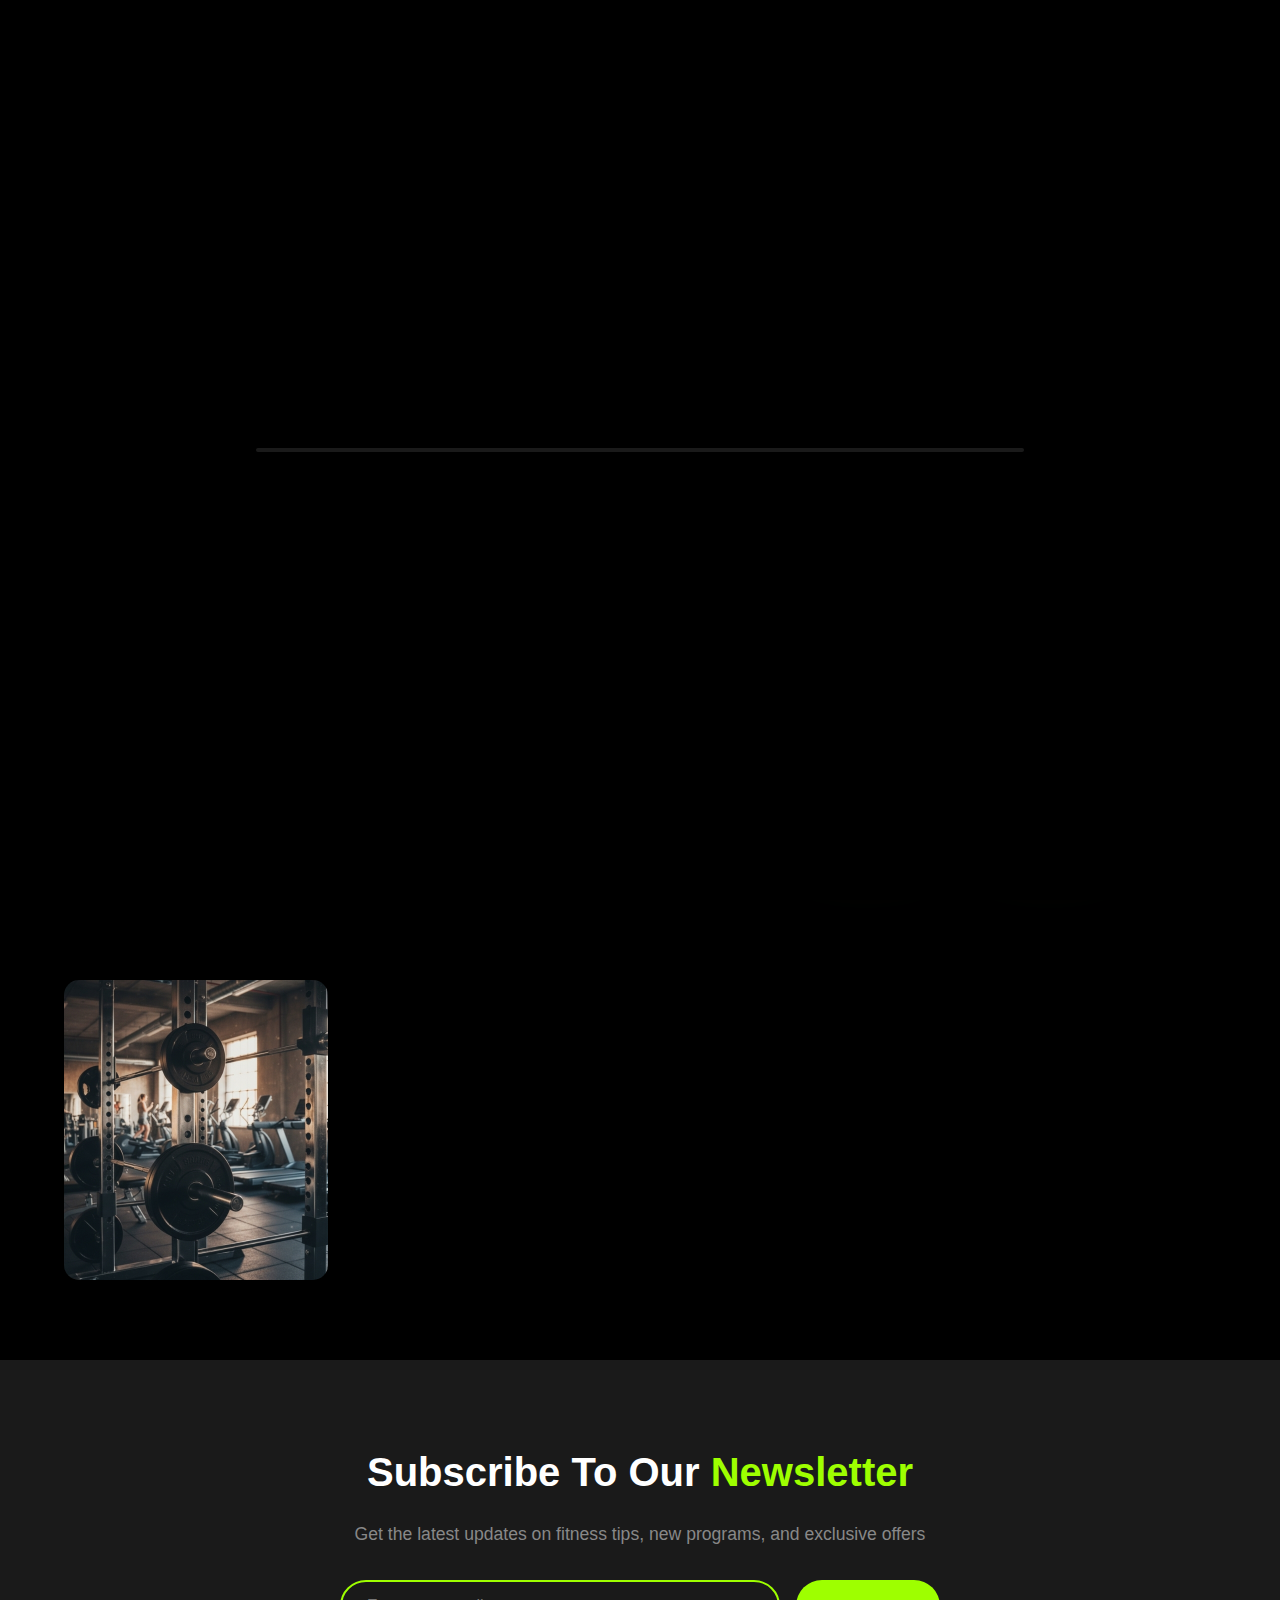
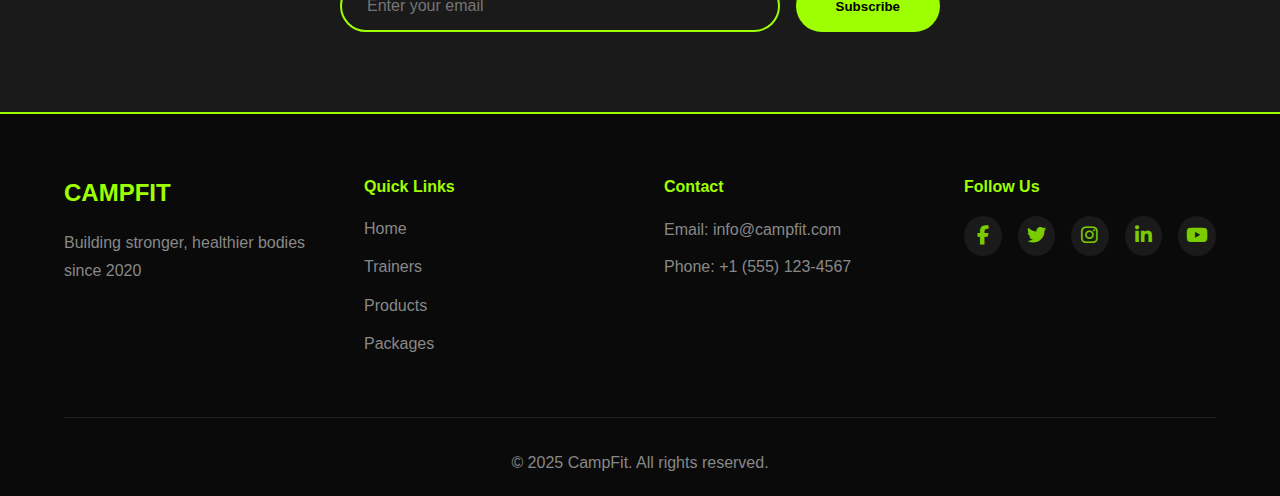
<file: index.html>
<!DOCTYPE html>
<html lang="en">
<head>
    <meta charset="UTF-8">
    <meta name="viewport" content="width=device-width, initial-scale=1.0">
    <title>CampFit - Build Your Body</title>
    <link rel="stylesheet" href="https://cdnjs.cloudflare.com/ajax/libs/font-awesome/6.4.0/css/all.min.css">
    <link rel="stylesheet" href="style.css">
</head>
<body>
    <!-- Loader -->
    <div id="loader">
        <div class="loader-bar"></div>
    </div>

    <!-- Navigation -->
    <nav class="navbar">
        <div class="logo">CAMPFIT</div>
        <ul class="nav-links">
            <li><a href="index.html" class="active">Home</a></li>
            <li><a href="trainers.html">Trainers</a></li>
            <li><a href="products.html">Products</a></li>
            <li><a href="packages.html">Packages</a></li>
            <li><a href="contact.html">Contact</a></li>
        </ul>
        <div class="hamburger">
            <span></span>
            <span></span>
            <span></span>
        </div>
    </nav>

    <!-- Hero Section -->
    <section class="hero">
        <div class="hero-content">
            <h1 class="slide-in-left">BUILD YOUR BODY INTO A <span class="green">HEALTHY</span> AND <span class="green">STRONG BODY.</span></h1>
            <p class="slide-in-left delay-1">Sport is part of health, so be diligent in exercising so that the body becomes stronger and healthier to improve health and keep away from injury</p>
            <button class="cta-btn slide-in-left delay-2" id="registerBtn">Register Now</button>
        </div>
        <div class="hero-image slide-in-right">
            <img src="images/hero-image.png" alt="Fit Man">
        </div>
    </section>

    <!-- Features Section -->
    <section class="features">
        <div class="feature-card fade-in">
            <img src="images/equipment.webp" alt="Equipment">
            <div class="feature-overlay">
                <h3>Top Equipment</h3>
            </div>
        </div>
        <div class="feature-card fade-in delay-1">
            <img src="images/trainers-feature.webp" alt="Trainers">
            <div class="feature-overlay">
                <h3>Best Trainers</h3>
            </div>
        </div>
        <div class="feature-card fade-in delay-2">
            <img src="images/environment.webp" alt="Environment">
            <div class="feature-overlay">
                <h3>Premium Environment</h3>
            </div>
        </div>
        <div class="feature-card fade-in delay-3">
            <img src="images/programs.webp" alt="Programs">
            <div class="feature-overlay">
                <h3>Custom Programs</h3>
            </div>
        </div>
    </section>

    <!-- Newsletter Section -->
    <section class="newsletter">
        <h2>Subscribe To Our <span class="green">Newsletter</span></h2>
        <p>Get the latest updates on fitness tips, new programs, and exclusive offers</p>
        <form class="newsletter-form">
            <input type="email" placeholder="Enter your email" required>
            <button type="submit">Subscribe</button>
        </form>
    </section>

    <!-- Footer -->
    <footer>
        <div class="footer-content">
            <div class="footer-section">
                <h3>CAMPFIT</h3>
                <p>Building stronger, healthier bodies since 2020</p>
            </div>
            <div class="footer-section">
                <h4>Quick Links</h4>
                <ul>
                    <li><a href="index.html">Home</a></li>
                    <li><a href="trainers.html">Trainers</a></li>
                    <li><a href="products.html">Products</a></li>
                    <li><a href="packages.html">Packages</a></li>
                </ul>
            </div>
            <div class="footer-section">
                <h4>Contact</h4>
                <p>Email: info@campfit.com</p>
                <p>Phone: +1 (555) 123-4567</p>
            </div>
            <div class="footer-section">
                <h4>Follow Us</h4>
                <div class="social-links">
                        <a href="#"><i class="fab fa-facebook-f"></i></a>
                        <a href="#"><i class="fab fa-twitter"></i></a>
                        <a href="#"><i class="fab fa-instagram"></i></a>
                        <a href="#"><i class="fab fa-linkedin-in"></i></a>
                        <a href="#"><i class="fab fa-youtube"></i></a>
                </div>
            </div>
        </div>
        <div class="footer-bottom">
            <p>&copy; 2025 CampFit. All rights reserved.</p>
        </div>
    </footer>

    <!-- Registration Modal -->
    <div id="registrationModal" class="modal">
        <div class="modal-content">
            <span class="close">&times;</span>
            <h2>Register <span class="green">Now</span></h2>
            <form id="registrationForm">
                <input type="text" placeholder="Full Name" required>
                <input type="email" placeholder="Email" required>
                <input type="tel" placeholder="Phone Number" required>
                <select required>
                    <option value="">Select Program</option>
                    <option value="basic">Basic</option>
                    <option value="premium">Premium</option>
                    <option value="elite">Elite</option>
                </select>
                <button type="submit">Submit</button>
            </form>
        </div>
    </div>

    <script src="script.js"></script>
</body>
</html>
</file>
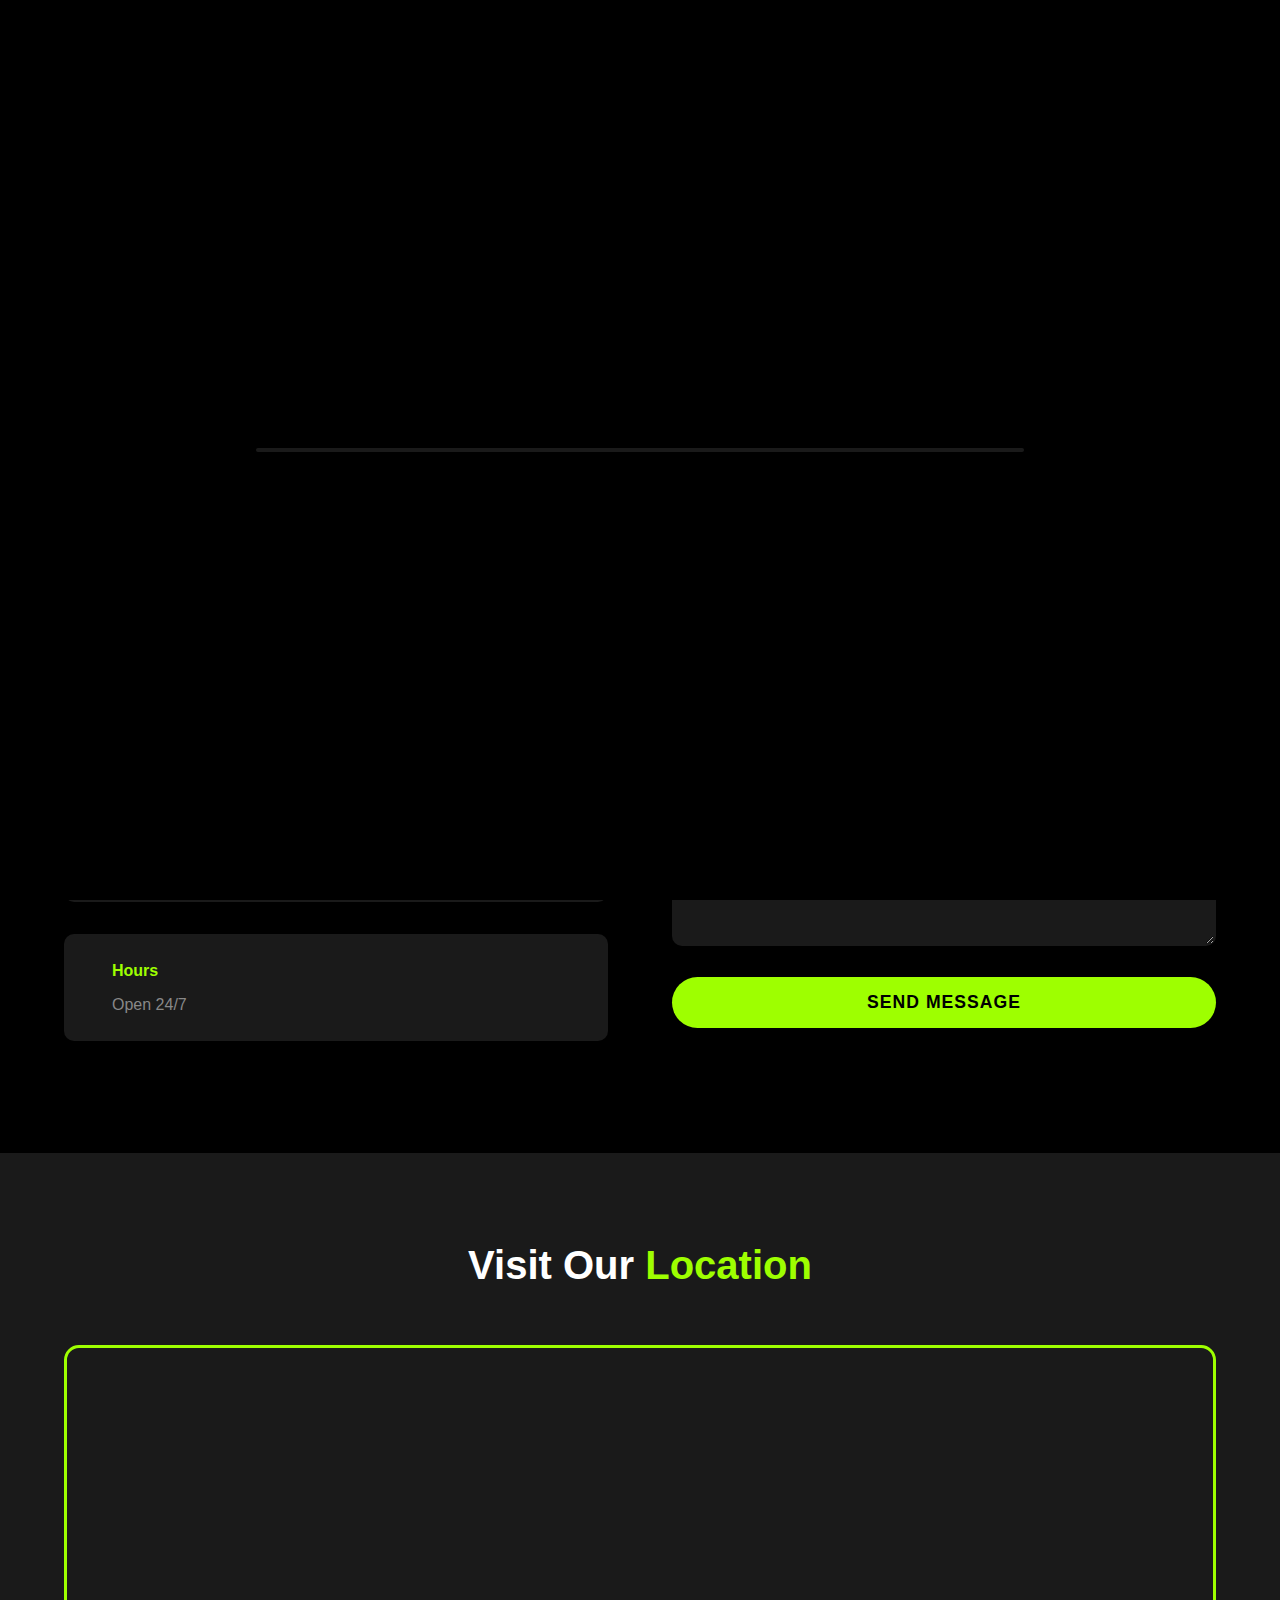
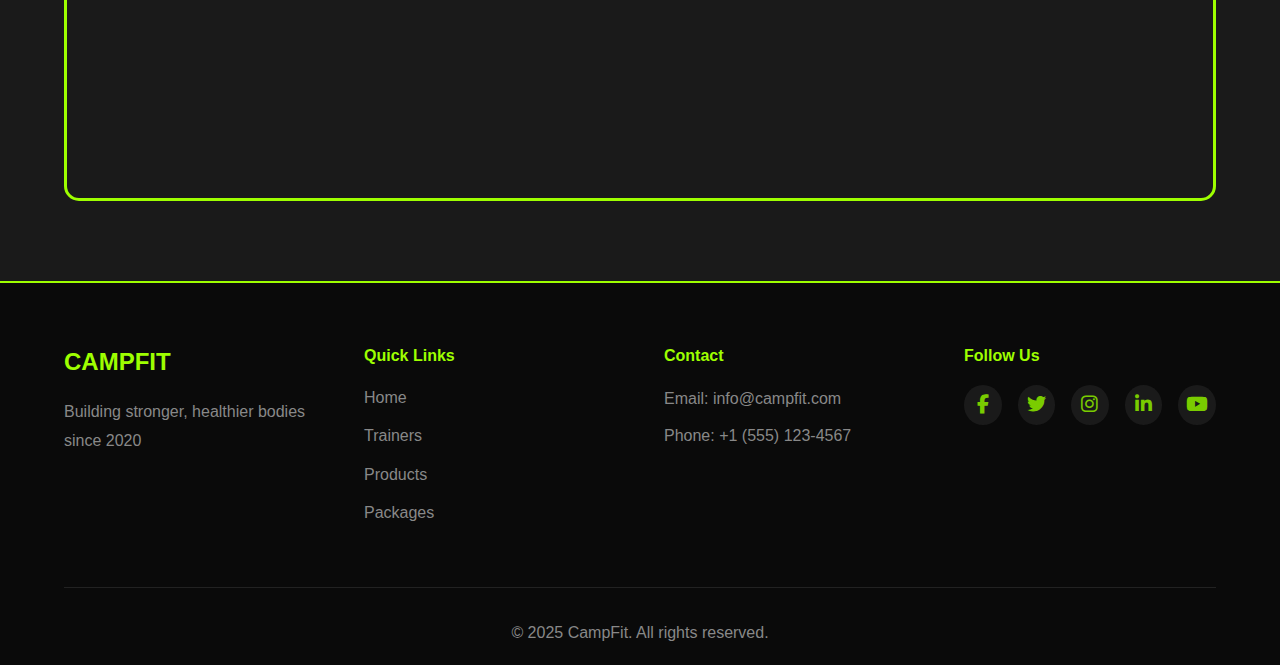
<file: contact.html>
<!DOCTYPE html>
<html lang="en">
<head>
    <meta charset="UTF-8">
    <meta name="viewport" content="width=device-width, initial-scale=1.0">
    <title>CampFit - Contact Us</title>
    <link rel="stylesheet" href="style.css">
    <link rel="stylesheet" href="https://cdnjs.cloudflare.com/ajax/libs/font-awesome/6.4.0/css/all.min.css">

</head>
<body>
    <!-- Loader -->
    <div id="loader">
        <div class="loader-bar"></div>
    </div>

    <!-- Navigation -->
    <nav class="navbar">
        <div class="logo">CAMPFIT</div>
        <ul class="nav-links">
            <li><a href="index.html">Home</a></li>
            <li><a href="trainers.html">Trainers</a></li>
            <li><a href="products.html">Products</a></li>
            <li><a href="packages.html">Packages</a></li>
            <li><a href="contact.html" class="active">Contact</a></li>
        </ul>
        <div class="hamburger">
            <span></span>
            <span></span>
            <span></span>
        </div>
    </nav>

    <!-- Contact Header -->
    <section class="page-header">
        <h1>Get In <span class="green">Touch</span></h1>
        <p>We're here to help you on your <span class="green">fitness journey</span></p>
    </section>

    <!-- Contact Section -->
    <section class="contact-section">
        <div class="contact-container">
            <div class="contact-info fade-in">
                <h2>Contact <span class="green">Information</span></h2>
                <div class="info-item">
                    <div class="info-icon"></div>
                    <div>
                        <h4>Location</h4>
                        <p>1234 Fitness Avenue, Los Angeles, CA 90001, USA</p>
                    </div>
                </div>
                <div class="info-item">
                    <div class="info-icon"></div>
                    <div>
                        <h4>Phone</h4>
                        <p>+1 (555) 123-4567</p>
                    </div>
                </div>
                <div class="info-item">
                    <div class="info-icon"></div>
                    <div>
                        <h4>Email</h4>
                        <p>info@campfit.com</p>
                    </div>
                </div>
                <div class="info-item">
                    <div class="info-icon"></div>
                    <div>
                        <h4>Hours</h4>
                        <p>Open 24/7</p>
                    </div>
                </div>
            </div>

            <div class="contact-form-container fade-in delay-1">
                <h2>Send Us A <span class="green">Message</span></h2>
                <form class="contact-form" id="contactForm">
                    <div class="form-group">
                        <input type="text" placeholder="Your Name" required>
                    </div>
                    <div class="form-group">
                        <input type="email" placeholder="Your Email" required>
                    </div>
                    <div class="form-group">
                        <input type="tel" placeholder="Phone Number" required>
                    </div>
                    <div class="form-group">
                        <select required>
                            <option value="">Select Subject</option>
                            <option value="membership">Membership Inquiry</option>
                            <option value="training">Personal Training</option>
                            <option value="products">Products</option>
                            <option value="other">Other</option>
                        </select>
                    </div>
                    <div class="form-group">
                        <textarea placeholder="Your Message" rows="5" required></textarea>
                    </div>
                    <button type="submit" class="submit-btn">Send Message</button>
                </form>
            </div>
        </div>
    </section>

    <!-- Map Section -->
    <section class="map-section">
        <h2>Visit Our <span class="green">Location</span></h2>
        <div class="map-container">
            <iframe 
                src="https://www.google.com/maps/embed?pb=!1m18!1m12!1m3!1d3305.4961427428727!2d-118.24368492346056!3d34.05223731827024!2m3!1f0!2f0!3f0!3m2!1i1024!2i768!4f13.1!3m3!1m2!1s0x80c2c75ddc27da13%3A0xe22fdf6f254608f4!2sLos%20Angeles%2C%20CA!5e0!3m2!1sen!2sus!4v1699999999999!5m2!1sen!2sus" 
                width="100%" 
                height="450" 
                style="border:0;" 
                allowfullscreen="" 
                loading="lazy" 
                referrerpolicy="no-referrer-when-downgrade">
            </iframe>
        </div>
    </section>

    <!-- Footer -->
    <footer>
        <div class="footer-content">
            <div class="footer-section">
                <h3>CAMPFIT</h3>
                <p>Building stronger, healthier bodies since 2020</p>
            </div>
            <div class="footer-section">
                <h4>Quick Links</h4>
                <ul>
                    <li><a href="index.html">Home</a></li>
                    <li><a href="trainers.html">Trainers</a></li>
                    <li><a href="products.html">Products</a></li>
                    <li><a href="packages.html">Packages</a></li>
                </ul>
            </div>
            <div class="footer-section">
                <h4>Contact</h4>
                <p>Email: info@campfit.com</p>
                <p>Phone: +1 (555) 123-4567</p>
            </div>
            <div class="footer-section">
                <h4>Follow Us</h4>
                <div class="social-links">
                        <a href="#"><i class="fab fa-facebook-f"></i></a>
                        <a href="#"><i class="fab fa-twitter"></i></a>
                        <a href="#"><i class="fab fa-instagram"></i></a>
                        <a href="#"><i class="fab fa-linkedin-in"></i></a>
                        <a href="#"><i class="fab fa-youtube"></i></a>
                </div>
            </div>
        </div>
        <div class="footer-bottom">
            <p>&copy; 2025 CampFit. All rights reserved.</p>
        </div>
    </footer>

    <script src="script.js"></script>
</body>
</html>
</file>
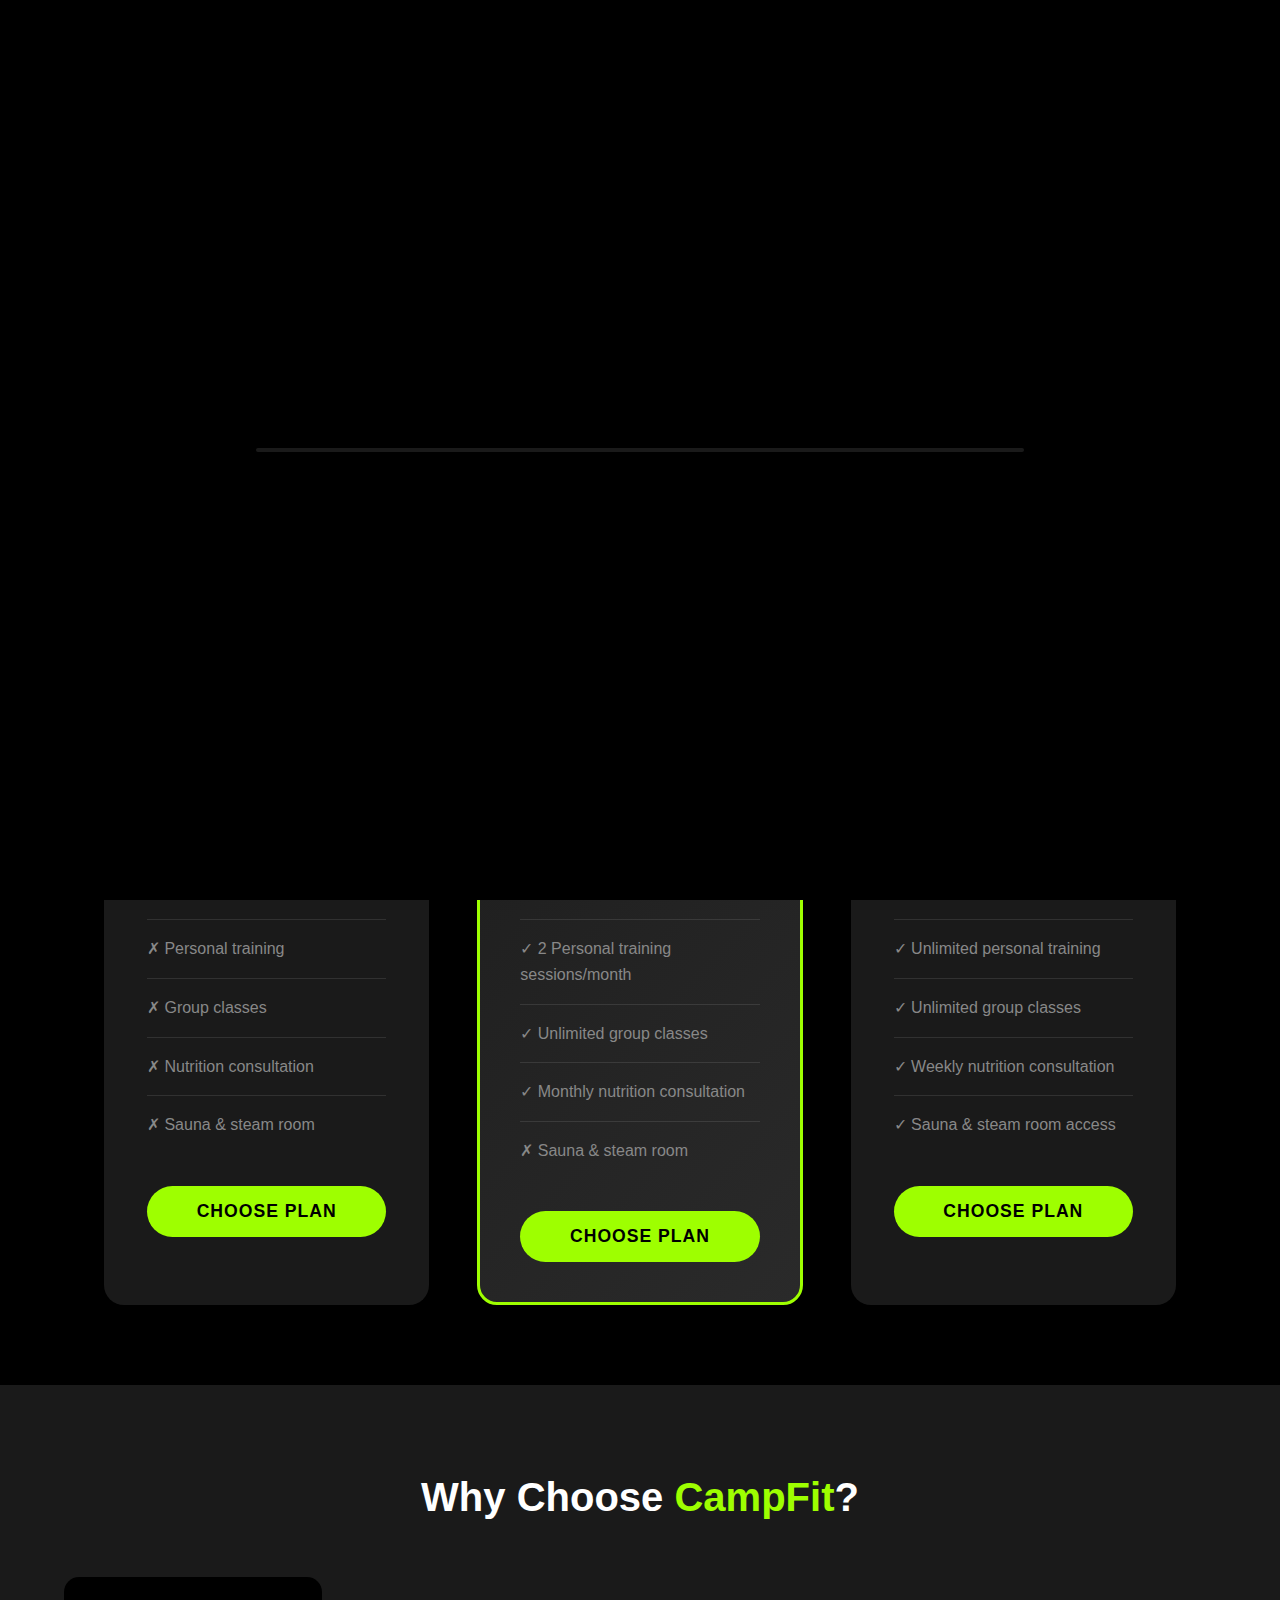
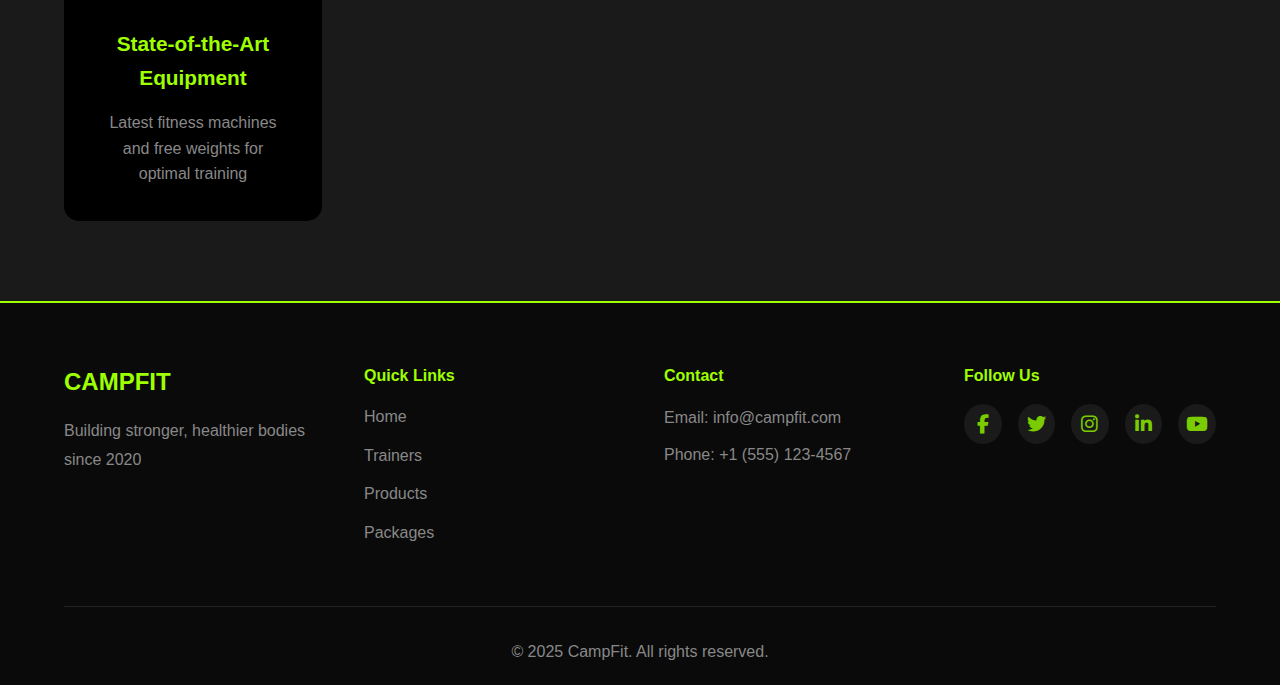
<file: packages.html>
<!DOCTYPE html>
<html lang="en">
<head>
    <meta charset="UTF-8">
    <meta name="viewport" content="width=device-width, initial-scale=1.0">
    <title>CampFit - Packages</title>
    <link rel="stylesheet" href="style.css">
    <link rel="stylesheet" href="https://cdnjs.cloudflare.com/ajax/libs/font-awesome/6.4.0/css/all.min.css">

</head>
<body>
    <!-- Loader -->
    <div id="loader">
        <div class="loader-bar"></div>
    </div>

    <!-- Navigation -->
    <nav class="navbar">
        <div class="logo">CAMPFIT</div>
        <ul class="nav-links">
            <li><a href="index.html">Home</a></li>
            <li><a href="trainers.html">Trainers</a></li>
            <li><a href="products.html">Products</a></li>
            <li><a href="packages.html" class="active">Packages</a></li>
            <li><a href="contact.html">Contact</a></li>
        </ul>
        <div class="hamburger">
            <span></span>
            <span></span>
            <span></span>
        </div>
    </nav>

    <!-- Packages Header -->
    <section class="page-header">
        <h1>Choose Your <span class="green">Perfect</span> Package</h1>
        <p>Find the right plan for your <span class="green">fitness goals</span></p>
    </section>

    <!-- Packages Section -->
    <section class="packages-section">
        <div class="package-card fade-in">
            <div class="package-header">
                <h3>BASIC</h3>
                <div class="package-price">
                    <span class="currency">$</span>
                    <span class="amount">29</span>
                    <span class="period">/month</span>
                </div>
            </div>
            <div class="package-features">
                <ul>
                    <li>✓ Access to gym equipment</li>
                    <li>✓ Locker room facilities</li>
                    <li>✓ Free WiFi</li>
                    <li>✓ 1 Guest pass per month</li>
                    <li>✗ Personal training</li>
                    <li>✗ Group classes</li>
                    <li>✗ Nutrition consultation</li>
                    <li>✗ Sauna & steam room</li>
                </ul>
            </div>
            <button class="package-btn">Choose Plan</button>
        </div>

        <div class="package-card featured fade-in delay-1">
            <div class="package-badge">MOST POPULAR</div>
            <div class="package-header">
                <h3>PREMIUM</h3>
                <div class="package-price">
                    <span class="currency">$</span>
                    <span class="amount">59</span>
                    <span class="period">/month</span>
                </div>
            </div>
            <div class="package-features">
                <ul>
                    <li>✓ Access to gym equipment</li>
                    <li>✓ Locker room facilities</li>
                    <li>✓ Free WiFi</li>
                    <li>✓ 3 Guest passes per month</li>
                    <li>✓ 2 Personal training sessions/month</li>
                    <li>✓ Unlimited group classes</li>
                    <li>✓ Monthly nutrition consultation</li>
                    <li>✗ Sauna & steam room</li>
                </ul>
            </div>
            <button class="package-btn">Choose Plan</button>
        </div>

        <div class="package-card fade-in delay-2">
            <div class="package-header">
                <h3>ELITE</h3>
                <div class="package-price">
                    <span class="currency">$</span>
                    <span class="amount">99</span>
                    <span class="period">/month</span>
                </div>
            </div>
            <div class="package-features">
                <ul>
                    <li>✓ Access to gym equipment</li>
                    <li>✓ Locker room facilities</li>
                    <li>✓ Free WiFi</li>
                    <li>✓ Unlimited guest passes</li>
                    <li>✓ Unlimited personal training</li>
                    <li>✓ Unlimited group classes</li>
                    <li>✓ Weekly nutrition consultation</li>
                    <li>✓ Sauna & steam room access</li>
                </ul>
            </div>
            <button class="package-btn">Choose Plan</button>
        </div>
    </section>

    <!-- Comparison Section -->
    <section class="comparison-section">
        <h2>Why Choose <span class="green">CampFit</span>?</h2>
        <div class="benefits-grid">
            <div class="benefit-item fade-in">
                <div class="benefit-icon"></div>
                <h4>State-of-the-Art Equipment</h4>
                <p>Latest fitness machines and free weights for optimal training</p>
            </div>
            <div class="benefit-item fade-in delay-1">
                <div class="benefit-icon"></div>
                <h4>Expert Trainers</h4>
                <p>Certified professionals to guide your fitness journey</p>
            </div>
            <div class="benefit-item fade-in delay-2">
                <div class="benefit-icon"></div>
                <h4>Flexible Hours</h4>
                <p>Open 24/7 to fit your busy schedule</p>
            </div>
            <div class="benefit-item fade-in delay-3">
                <div class="benefit-icon"></div>
                <h4>Results Guaranteed</h4>
                <p>Proven methods to help you achieve your goals</p>
            </div>
        </div>
    </section>

    <!-- Footer -->
    <footer>
        <div class="footer-content">
            <div class="footer-section">
                <h3>CAMPFIT</h3>
                <p>Building stronger, healthier bodies since 2020</p>
            </div>
            <div class="footer-section">
                <h4>Quick Links</h4>
                <ul>
                    <li><a href="index.html">Home</a></li>
                    <li><a href="trainers.html">Trainers</a></li>
                    <li><a href="products.html">Products</a></li>
                    <li><a href="packages.html">Packages</a></li>
                </ul>
            </div>
            <div class="footer-section">
                <h4>Contact</h4>
                <p>Email: info@campfit.com</p>
                <p>Phone: +1 (555) 123-4567</p>
            </div>
            <div class="footer-section">
                <h4>Follow Us</h4>
                <div class="social-links">
                        <a href="#"><i class="fab fa-facebook-f"></i></a>
                        <a href="#"><i class="fab fa-twitter"></i></a>
                        <a href="#"><i class="fab fa-instagram"></i></a>
                        <a href="#"><i class="fab fa-linkedin-in"></i></a>
                        <a href="#"><i class="fab fa-youtube"></i></a>
                </div>
            </div>
        </div>
        <div class="footer-bottom">
            <p>&copy; 2025 CampFit. All rights reserved.</p>
        </div>
    </footer>

    <script src="script.js"></script>
</body>
</html>
</file>
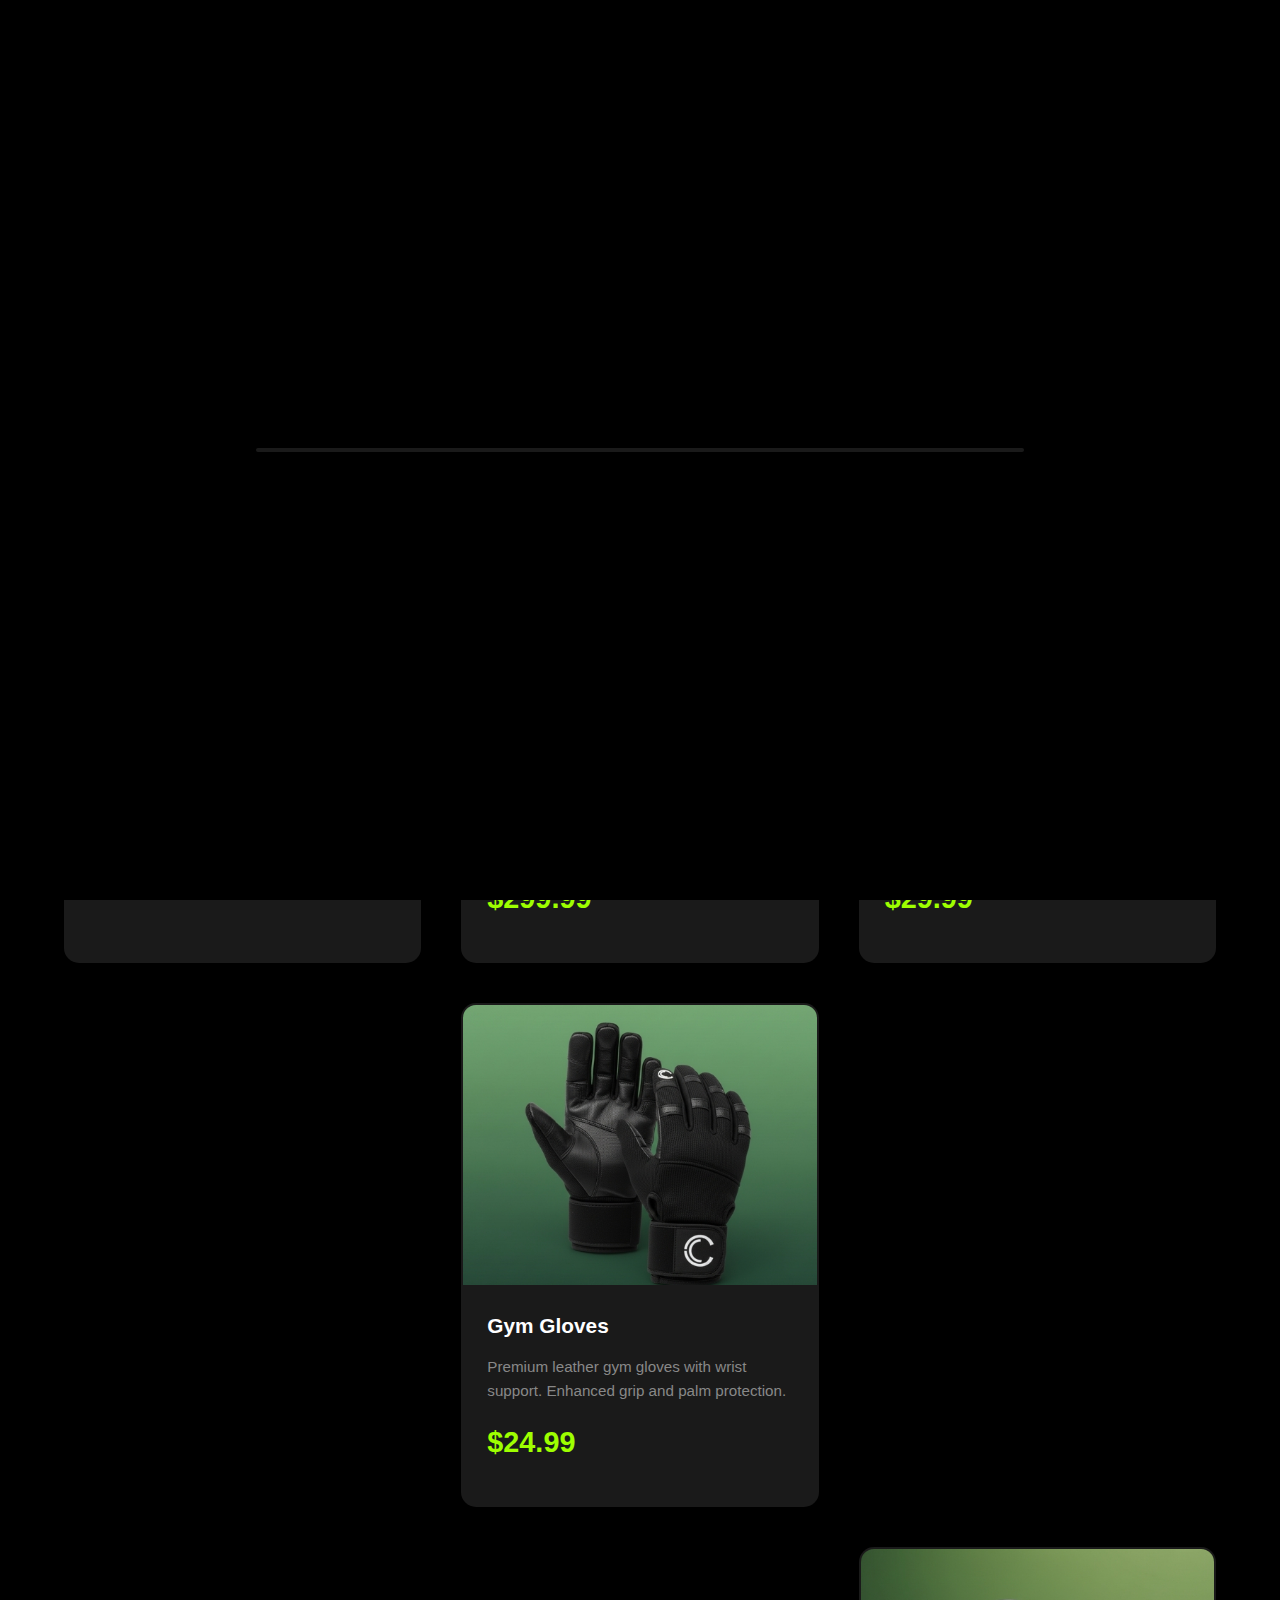
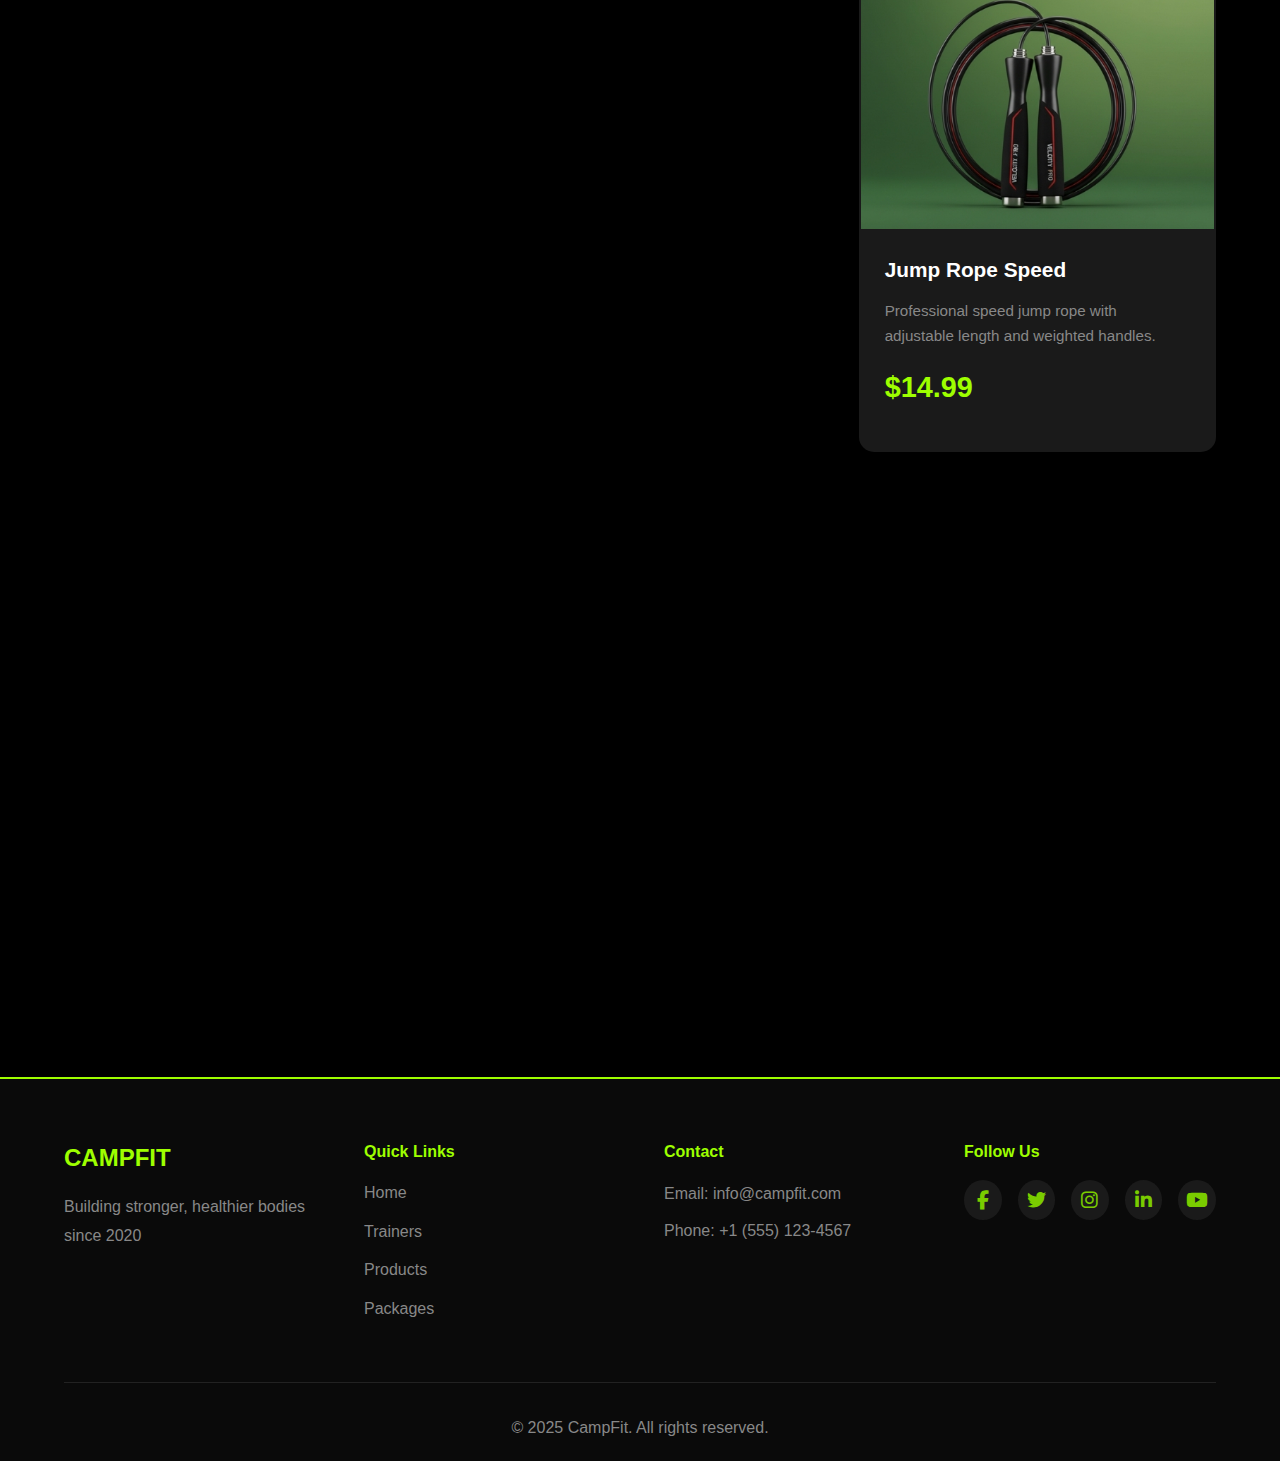
<file: products.html>
<!DOCTYPE html>
<html lang="en">
<head>
    <meta charset="UTF-8">
    <meta name="viewport" content="width=device-width, initial-scale=1.0">
    <title>CampFit - Products</title>
    <link rel="stylesheet" href="https://cdnjs.cloudflare.com/ajax/libs/font-awesome/6.4.0/css/all.min.css">
    <link rel="stylesheet" href="style.css">
</head>
<body>
    <!-- Loader -->
    <div id="loader">
        <div class="loader-bar"></div>
    </div>

    <!-- Navigation -->
    <nav class="navbar">
        <div class="logo">CAMPFIT</div>
        <ul class="nav-links">
            <li><a href="index.html">Home</a></li>
            <li><a href="trainers.html">Trainers</a></li>
            <li><a href="products.html" class="active">Products</a></li>
            <li><a href="packages.html">Packages</a></li>
            <li><a href="contact.html">Contact</a></li>
        </ul>
        <div class="hamburger">
            <span></span>
            <span></span>
            <span></span>
        </div>
    </nav>

    <!-- Products Header -->
    <section class="page-header">
        <h1>Premium <span class="green">Fitness</span> Products</h1>
        <p>Quality equipment for your <span class="green">training needs</span></p>
    </section>

    <!-- Products Grid -->
    <section class="products-grid">
        <div class="product-card fade-in">
            <div class="product-image">
                <img src="images/product1.webp" alt="Product 1">
            </div>
            <div class="product-info">
                <h3>Premium Protein Powder</h3>
                <p>High-quality whey protein for muscle growth and recovery. 30g protein per serving.</p>
                <div class="product-price">$49.99</div>
                 
            </div>
        </div>

        <div class="product-card fade-in delay-1">
            <div class="product-image">
                <img src="images/product4.webp" alt="Product 2">
            </div>
            <div class="product-info">
                <h3>Adjustable Dumbbells</h3>
                <p>Space-saving adjustable dumbbells set, 5-52.5 lbs per dumbbell. Perfect for home workouts.</p>
                <div class="product-price">$299.99</div>
                 
            </div>
        </div>

        <div class="product-card fade-in delay-2">
            <div class="product-image">
                <img src="images/product2.webp" alt="Product 3">
            </div>
            <div class="product-info">
                <h3>Resistance Bands Set</h3>
                <p>5-piece resistance bands with varying strengths. Ideal for strength training and stretching.</p>
                <div class="product-price">$29.99</div>
                 
            </div>
        </div>

        <div class="product-card fade-in delay-3">
            <div class="product-image">
                <img src="images/product3.webp" alt="Product 4">
            </div>
            <div class="product-info">
                <h3>Yoga Mat Pro</h3>
                <p>Extra thick non-slip yoga mat with carrying strap. Perfect for yoga and floor exercises.</p>
                <div class="product-price">$39.99</div>
                 
            </div>
        </div>

        <div class="product-card fade-in">
            <div class="product-image">
                <img src="images/product7.webp" alt="Product 5">
            </div>
            <div class="product-info">
                <h3>Gym Gloves</h3>
                <p>Premium leather gym gloves with wrist support. Enhanced grip and palm protection.</p>
                <div class="product-price">$24.99</div>
                 
            </div>
        </div>

        <div class="product-card fade-in delay-1">
            <div class="product-image">
                <img src="images/product8.webp" alt="Product 6">
            </div>
            <div class="product-info">
                <h3>Water Bottle 1L</h3>
                <p>Insulated stainless steel water bottle. Keeps drinks cold for 24 hours, hot for 12 hours.</p>
                <div class="product-price">$19.99</div>
                 
            </div>
        </div>

        <div class="product-card fade-in delay-2">
            <div class="product-image">
                <img src="images/product9.webp" alt="Product 7">
            </div>
            <div class="product-info">
                <h3>Foam Roller</h3>
                <p>High-density foam roller for muscle recovery and myofascial release. 13" x 6" size.</p>
                <div class="product-price">$34.99</div>
                 
            </div>
        </div>

        <div class="product-card fade-in delay-3">
            <div class="product-image">
                <img src="images/product5.webp" alt="Product 8">
            </div>
            <div class="product-info">
                <h3>Pre-Workout Formula</h3>
                <p>Energy-boosting pre-workout supplement with beta-alanine and caffeine. 30 servings.</p>
                <div class="product-price">$44.99</div>
                 
            </div>
        </div>

        <div class="product-card fade-in">
            <div class="product-image">
                <img src="images/product6.webp" alt="Product 9">
            </div>
            <div class="product-info">
                <h3>Jump Rope Speed</h3>
                <p>Professional speed jump rope with adjustable length and weighted handles.</p>
                <div class="product-price">$14.99</div>
                 
            </div>
        </div>

        <div class="product-card fade-in delay-1">
            <div class="product-image">
                <img src="images/product10.webp" alt="Product 10">
            </div>
            <div class="product-info">
                <h3>Fitness Watch</h3>
                <p>Cast iron kettlebell set (10, 15, 20 lbs). Perfect for functional training and cardio.</p>
                <div class="product-price">$89.99</div>
                 
            </div>
        </div>
    </section>



    <!-- Footer -->
    <footer>
        <div class="footer-content">
            <div class="footer-section">
                <h3>CAMPFIT</h3>
                <p>Building stronger, healthier bodies since 2020</p>
            </div>
            <div class="footer-section">
                <h4>Quick Links</h4>
                <ul>
                    <li><a href="index.html">Home</a></li>
                    <li><a href="trainers.html">Trainers</a></li>
                    <li><a href="products.html">Products</a></li>
                    <li><a href="packages.html">Packages</a></li>
                </ul>
            </div>
            <div class="footer-section">
                <h4>Contact</h4>
                <p>Email: info@campfit.com</p>
                <p>Phone: +1 (555) 123-4567</p>
            </div>
            <div class="footer-section">
                <h4>Follow Us</h4>
                <div class="social-links">
                        <a href="#"><i class="fab fa-facebook-f"></i></a>
                        <a href="#"><i class="fab fa-twitter"></i></a>
                        <a href="#"><i class="fab fa-instagram"></i></a>
                        <a href="#"><i class="fab fa-linkedin-in"></i></a>
                        <a href="#"><i class="fab fa-youtube"></i></a>
                </div>
            </div>
        </div>
        <div class="footer-bottom">
            <p>&copy; 2025 CampFit. All rights reserved.</p>
        </div>
    </footer>

    <script src="script.js"></script>
</body>

</html>
</file>
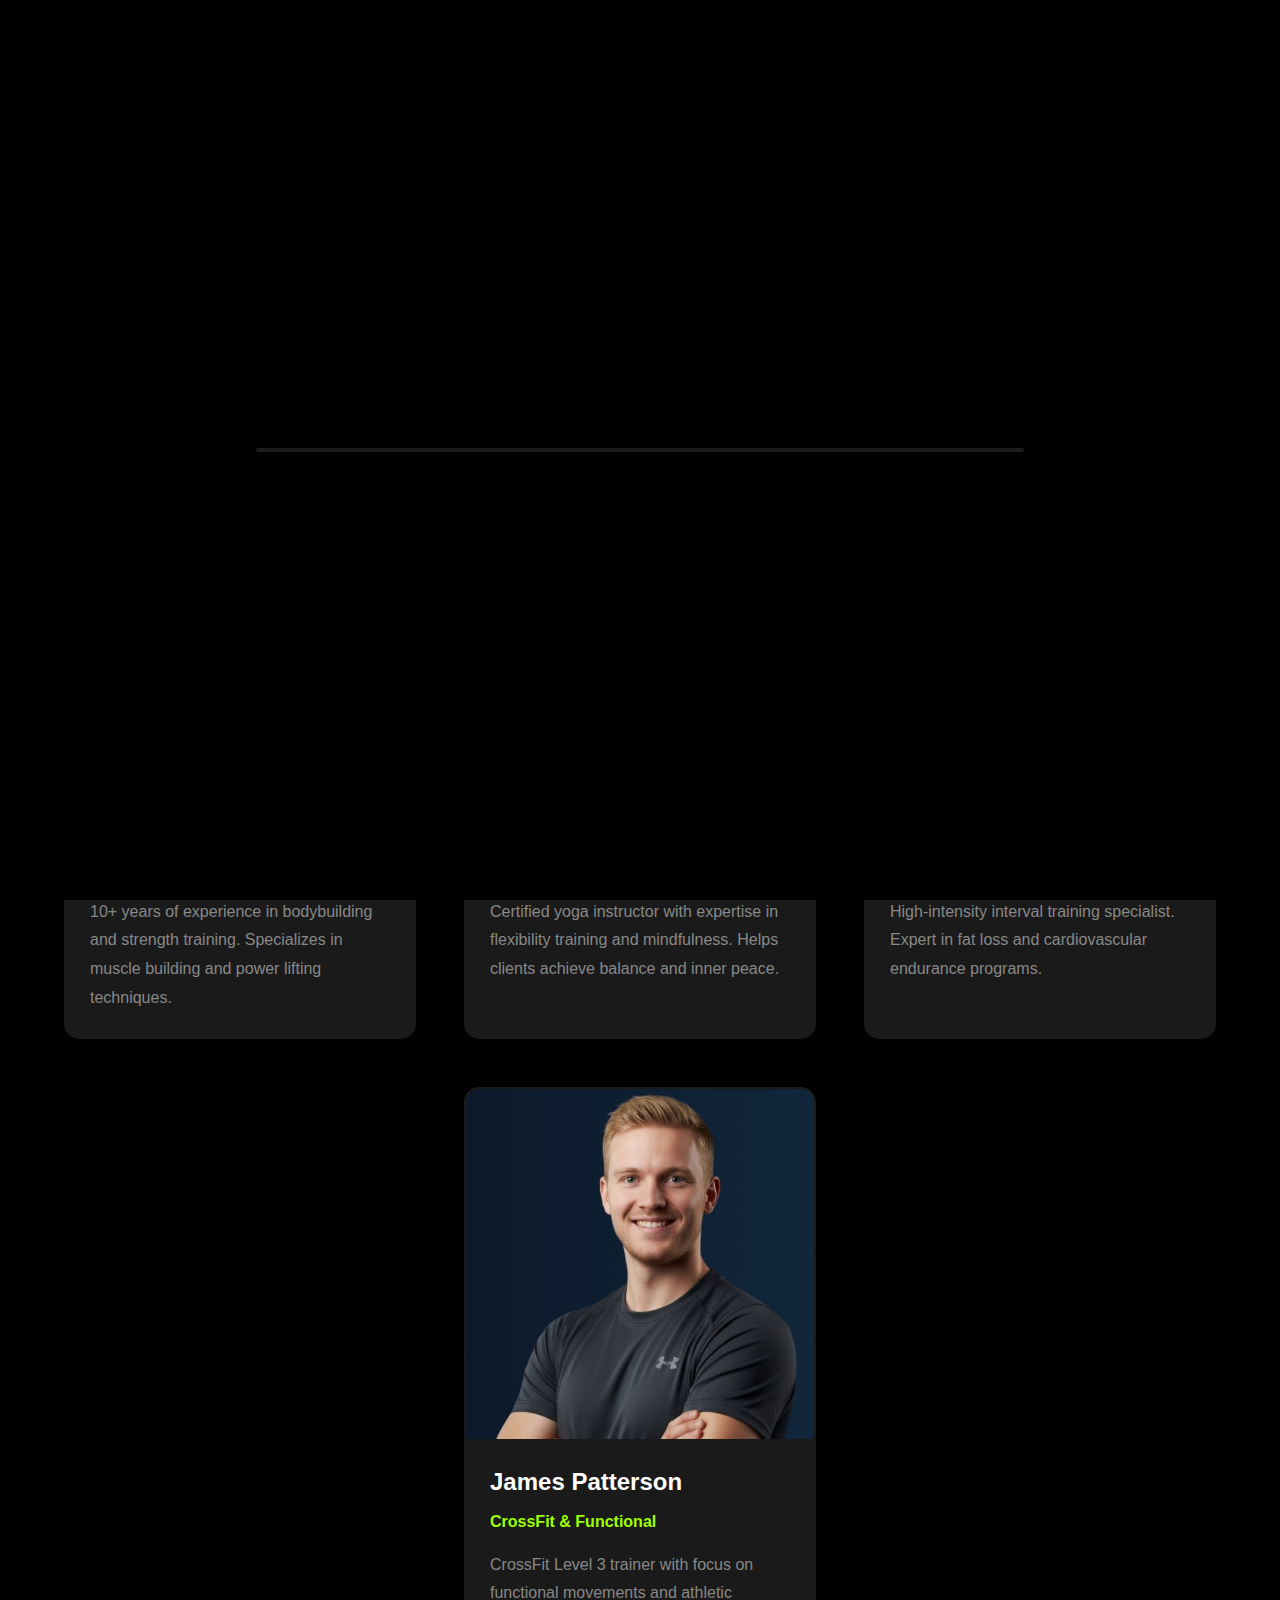
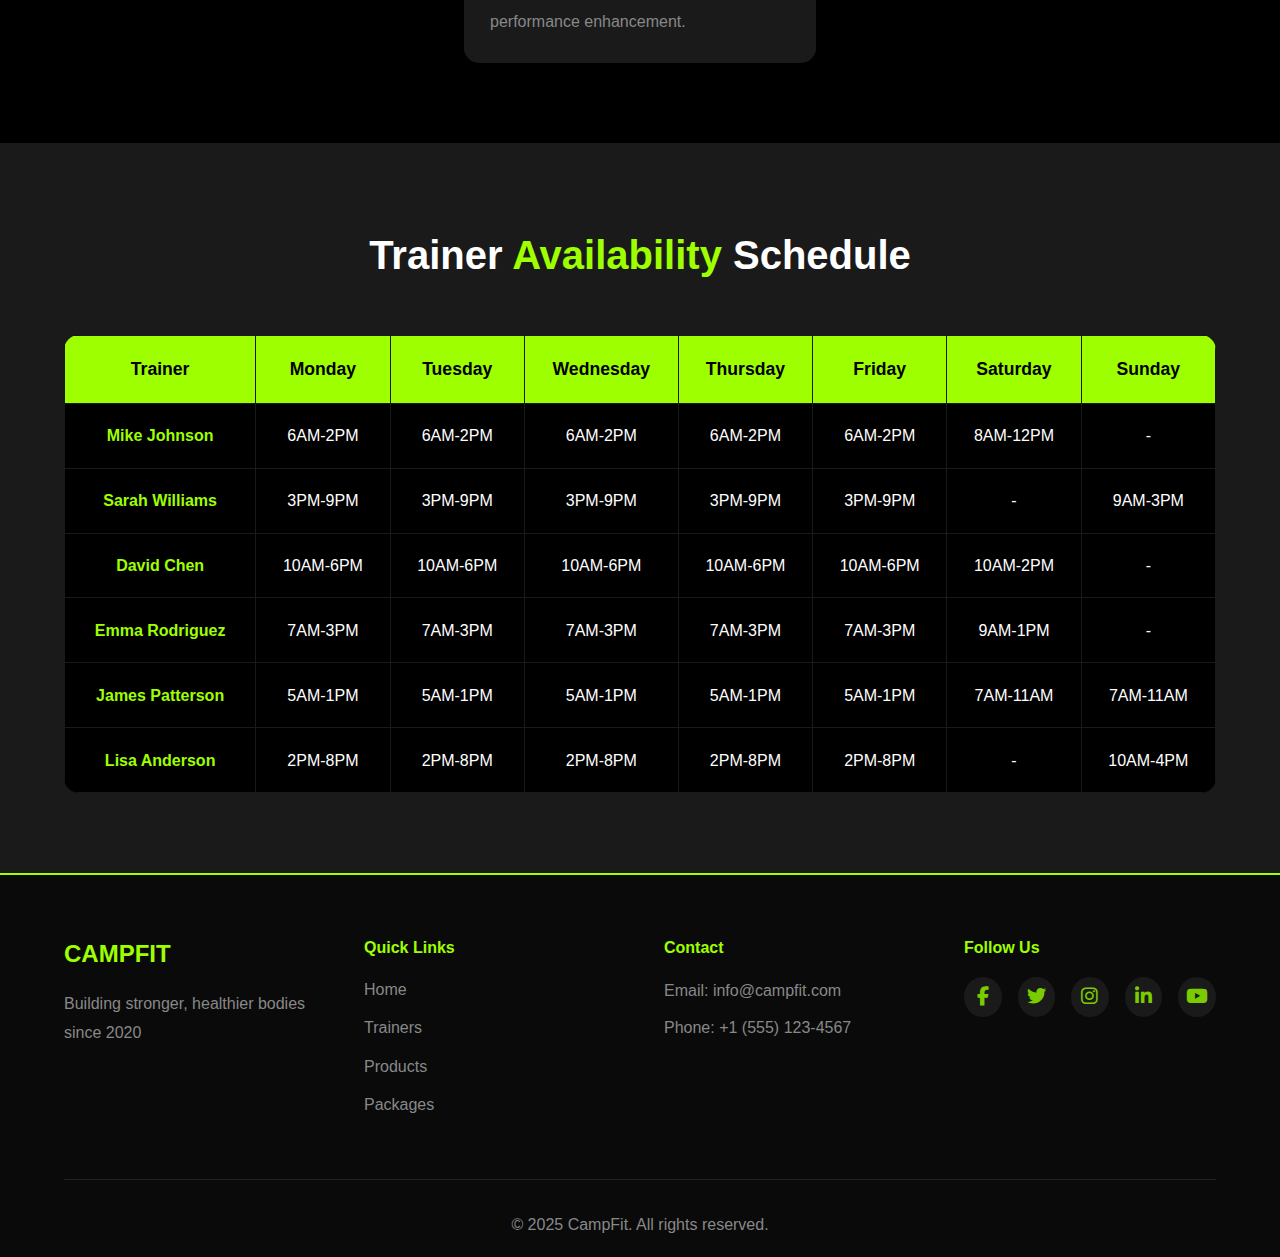
<file: trainers.html>
<!DOCTYPE html>
<html lang="en">
<head>
    <meta charset="UTF-8">
    <meta name="viewport" content="width=device-width, initial-scale=1.0">
    <title>CampFit - Our Trainers</title>
    <link rel="stylesheet" href="https://cdnjs.cloudflare.com/ajax/libs/font-awesome/6.4.0/css/all.min.css">
    <link rel="stylesheet" href="style.css">
</head>
<body>
    <!-- Loader -->
    <div id="loader">
        <div class="loader-bar"></div>
    </div>

    <!-- Navigation -->
    <nav class="navbar">
        <div class="logo">CAMPFIT</div>
        <ul class="nav-links">
            <li><a href="index.html">Home</a></li>
            <li><a href="trainers.html" class="active">Trainers</a></li>
            <li><a href="products.html">Products</a></li>
            <li><a href="packages.html">Packages</a></li>
            <li><a href="contact.html">Contact</a></li>
        </ul>
        <div class="hamburger">
            <span></span>
            <span></span>
            <span></span>
        </div>
    </nav>

    <!-- Trainers Header -->
    <section class="page-header">
        <h1>Meet Our <span class="green">Expert</span> Trainers</h1>
        <p>Professional guidance for your <span class="green">fitness journey</span></p>
    </section>

    <!-- Trainers Grid -->
    <section class="trainers-grid">
        <div class="trainer-card fade-in">
            <div class="trainer-image">
                <img src="images/trainer1.webp" alt="Trainer 1">
            </div>
            <h3>Mike Johnson</h3>
            <p class="trainer-specialty">Strength & Conditioning</p>
            <p class="trainer-desc">10+ years of experience in bodybuilding and strength training. Specializes in muscle building and power lifting techniques.</p>
        </div>

        <div class="trainer-card fade-in delay-1">
            <div class="trainer-image">
                <img src="images/trainer2.webp" alt="Trainer 2">
            </div>
            <h3>Sarah Williams</h3>
            <p class="trainer-specialty">Yoga & Flexibility</p>
            <p class="trainer-desc">Certified yoga instructor with expertise in flexibility training and mindfulness. Helps clients achieve balance and inner peace.</p>
        </div>

        <div class="trainer-card fade-in delay-2">
            <div class="trainer-image">
                <img src="images/trainer3.webp" alt="Trainer 3">
            </div>
            <h3>David Chen</h3>
            <p class="trainer-specialty">HIIT & Cardio</p>
            <p class="trainer-desc">High-intensity interval training specialist. Expert in fat loss and cardiovascular endurance programs.</p>
        </div>

        <div class="trainer-card fade-in delay-3">
            <div class="trainer-image">
                <img src="images/trainer4.webp" alt="Trainer 4">
            </div>
            <h3>Emma Rodriguez</h3>
            <p class="trainer-specialty">Nutrition & Wellness</p>
            <p class="trainer-desc">Licensed nutritionist and wellness coach. Provides personalized meal plans and lifestyle guidance.</p>
        </div>

        <div class="trainer-card fade-in">
            <div class="trainer-image">
                <img src="images/trainer5.webp" alt="Trainer 5">
            </div>
            <h3>James Patterson</h3>
            <p class="trainer-specialty">CrossFit & Functional</p>
            <p class="trainer-desc">CrossFit Level 3 trainer with focus on functional movements and athletic performance enhancement.</p>
        </div>

        <div class="trainer-card fade-in delay-1">
            <div class="trainer-image">
                <img src="images/trainer6.webp" alt="Trainer 6">
            </div>
            <h3>Lisa Anderson</h3>
            <p class="trainer-specialty">Pilates & Core</p>
            <p class="trainer-desc">Pilates instructor specializing in core strength, posture correction, and rehabilitation exercises.</p>
        </div>
    </section>

    <!-- Schedule Table -->
    <section class="schedule-section">
        <h2>Trainer <span class="green">Availability</span> Schedule</h2>
        <div class="table-container">
            <table class="schedule-table">
                <thead>
                    <tr>
                        <th>Trainer</th>
                        <th>Monday</th>
                        <th>Tuesday</th>
                        <th>Wednesday</th>
                        <th>Thursday</th>
                        <th>Friday</th>
                        <th>Saturday</th>
                        <th>Sunday</th>
                    </tr>
                </thead>
                <tbody>
                    <tr>
                        <td class="trainer-name">Mike Johnson</td>
                        <td>6AM-2PM</td>
                        <td>6AM-2PM</td>
                        <td>6AM-2PM</td>
                        <td>6AM-2PM</td>
                        <td>6AM-2PM</td>
                        <td>8AM-12PM</td>
                        <td>-</td>
                    </tr>
                    <tr>
                        <td class="trainer-name">Sarah Williams</td>
                        <td>3PM-9PM</td>
                        <td>3PM-9PM</td>
                        <td>3PM-9PM</td>
                        <td>3PM-9PM</td>
                        <td>3PM-9PM</td>
                        <td>-</td>
                        <td>9AM-3PM</td>
                    </tr>
                    <tr>
                        <td class="trainer-name">David Chen</td>
                        <td>10AM-6PM</td>
                        <td>10AM-6PM</td>
                        <td>10AM-6PM</td>
                        <td>10AM-6PM</td>
                        <td>10AM-6PM</td>
                        <td>10AM-2PM</td>
                        <td>-</td>
                    </tr>
                    <tr>
                        <td class="trainer-name">Emma Rodriguez</td>
                        <td>7AM-3PM</td>
                        <td>7AM-3PM</td>
                        <td>7AM-3PM</td>
                        <td>7AM-3PM</td>
                        <td>7AM-3PM</td>
                        <td>9AM-1PM</td>
                        <td>-</td>
                    </tr>
                    <tr>
                        <td class="trainer-name">James Patterson</td>
                        <td>5AM-1PM</td>
                        <td>5AM-1PM</td>
                        <td>5AM-1PM</td>
                        <td>5AM-1PM</td>
                        <td>5AM-1PM</td>
                        <td>7AM-11AM</td>
                        <td>7AM-11AM</td>
                    </tr>
                    <tr>
                        <td class="trainer-name">Lisa Anderson</td>
                        <td>2PM-8PM</td>
                        <td>2PM-8PM</td>
                        <td>2PM-8PM</td>
                        <td>2PM-8PM</td>
                        <td>2PM-8PM</td>
                        <td>-</td>
                        <td>10AM-4PM</td>
                    </tr>
                </tbody>
            </table>
        </div>
    </section>

    <!-- Footer -->
    <footer>
        <div class="footer-content">
            <div class="footer-section">
                <h3>CAMPFIT</h3>
                <p>Building stronger, healthier bodies since 2020</p>
            </div>
            <div class="footer-section">
                <h4>Quick Links</h4>
                <ul>
                    <li><a href="index.html">Home</a></li>
                    <li><a href="trainers.html">Trainers</a></li>
                    <li><a href="products.html">Products</a></li>
                    <li><a href="packages.html">Packages</a></li>
                </ul>
            </div>
            <div class="footer-section">
                <h4>Contact</h4>
                <p>Email: info@campfit.com</p>
                <p>Phone: +1 (555) 123-4567</p>
            </div>
            <div class="footer-section">
                <h4>Follow Us</h4>
                <div class="social-links">
                        <a href="#"><i class="fab fa-facebook-f"></i></a>
                        <a href="#"><i class="fab fa-twitter"></i></a>
                        <a href="#"><i class="fab fa-instagram"></i></a>
                        <a href="#"><i class="fab fa-linkedin-in"></i></a>
                        <a href="#"><i class="fab fa-youtube"></i></a>
                </div>
            </div>
        </div>
        <div class="footer-bottom">
            <p>&copy; 2025 CampFit. All rights reserved.</p>
        </div>
    </footer>

    <script src="script.js"></script>
</body>
</html>
</file>
<file: style.css>
/* ==================== RESET & BASE STYLES ==================== */
* {
    margin: 0;
    padding: 0;
    box-sizing: border-box;
}

:root {
    --primary-green: #9EFF00;
    --dark-green: #7ACC00;
    --black: #000000;
    --dark-bg: #0a0a0a;
    --light-bg: #1a1a1a;
    --white: #ffffff;
    --gray: #888888;
    --light-gray: #cccccc;
}

body {
    font-family: 'Arial', 'Helvetica', sans-serif;
    background-color: var(--black);
    color: var(--white);
    line-height: 1.6;
    overflow-x: hidden;
}

.green {
    color: var(--primary-green);
}

/* ==================== LOADER ==================== */
#loader {
    position: fixed;
    top: 0;
    left: 0;
    width: 100%;
    height: 100%;
    background: var(--black);
    z-index: 9999;
    display: flex;
    align-items: center;
    justify-content: center;
}

.loader-bar {
    width: 60%;
    height: 4px;
    background: var(--light-bg);
    border-radius: 10px;
    overflow: hidden;
    position: relative;
}

.loader-bar::after {
    content: '';
    position: absolute;
    top: 0;
    left: 0;
    width: 0%;
    height: 100%;
    background: var(--primary-green);
    animation: loading 2s ease-in-out forwards;
}

@keyframes loading {
    to {
        width: 100%;
    }
}

/* ==================== NAVIGATION ==================== */
.navbar {
    position: fixed;
    top: 0;
    width: 100%;
    background: rgba(0, 0, 0, 0.95);
    backdrop-filter: blur(10px);
    padding: 1rem 5%;
    display: flex;
    justify-content: space-between;
    align-items: center;
    z-index: 1000;
    box-shadow: 0 2px 10px rgba(158, 255, 0, 0.1);
    height: 70px;
}

.logo {
    font-size: 1.8rem;
    font-weight: bold;
    color: var(--primary-green);
    letter-spacing: 2px;
}

.nav-links {
    display: flex;
    list-style: none;
    gap: 2.5rem;
}

.nav-links a {
    color: var(--white);
    text-decoration: none;
    font-size: 1rem;
    font-weight: 500;
    transition: color 0.3s ease;
    position: relative;
}

.nav-links a::after {
    content: '';
    position: absolute;
    bottom: -5px;
    left: 0;
    width: 0;
    height: 2px;
    background: var(--primary-green);
    transition: width 0.3s ease;
}

.nav-links a:hover,
.nav-links a.active {
    color: var(--primary-green);
}

.nav-links a:hover::after,
.nav-links a.active::after {
    width: 100%;
}

.hamburger {
    display: none;
    flex-direction: column;
    cursor: pointer;
    gap: 5px;
}

.hamburger span {
    width: 25px;
    height: 3px;
    background: var(--primary-green);
    transition: all 0.3s ease;
}

/* ==================== HERO SECTION ==================== */
.hero {
    min-height: 100vh;
    display: flex;
    align-items: center;
    justify-content: space-between;
    padding: 40px 5% 60px;
    background: linear-gradient(135deg, var(--black) 0%, #1a1a1a 100%);
    gap: 2rem;
}

.hero-content {
    flex: 1;
    max-width: 600px;
}

.hero-content h1 {
    font-size: 3.5rem;
    line-height: 1.2;
    margin-bottom: 1.5rem;
    font-weight: 800;
}

.hero-content p {
    font-size: 1.1rem;
    color: var(--light-gray);
    margin-bottom: 2rem;
    line-height: 1.8;
}

.cta-btn {
    background: var(--primary-green);
    color: var(--black);
    padding: 15px 40px;
    border: none;
    border-radius: 50px;
    font-size: 1.1rem;
    font-weight: bold;
    cursor: pointer;
    transition: all 0.3s ease;
    text-transform: uppercase;
    letter-spacing: 1px;
}

.cta-btn:hover {
    background: var(--dark-green);
    transform: translateY(-3px);
    box-shadow: 0 10px 25px rgba(158, 255, 0, 0.3);
}

.hero-image {
    flex: 1;
    display: flex;
    justify-content: center;
    align-items: center;
    margin-bottom:-60px;
}

.hero-image img {
    max-width: 100%;
    height: auto;
    filter: drop-shadow(0 0 30px rgba(158, 255, 0, 0.3));
}

/* ==================== ANIMATIONS ==================== */
@keyframes slideInLeft {
    from {
        opacity: 0;
        transform: translateX(-100px);
    }
    to {
        opacity: 1;
        transform: translateX(0);
    }
}

@keyframes slideInRight {
    from {
        opacity: 0;
        transform: translateX(100px);
    }
    to {
        opacity: 1;
        transform: translateX(0);
    }
}

@keyframes fadeIn {
    from {
        opacity: 0;
        transform: translateY(30px);
    }
    to {
        opacity: 1;
        transform: translateY(0);
    }
}

.slide-in-left {
    animation: slideInLeft 1s ease-out;
}

.slide-in-right {
    animation: slideInRight 1s ease-out;
}

.fade-in {
    animation: fadeIn 0.8s ease-out;
}

.delay-1 {
    animation-delay: 0.2s;
    opacity: 0;
    animation-fill-mode: forwards;
}

.delay-2 {
    animation-delay: 0.4s;
    opacity: 0;
    animation-fill-mode: forwards;
}

.delay-3 {
    animation-delay: 0.6s;
    opacity: 0;
    animation-fill-mode: forwards;
}

/* ==================== FEATURES SECTION ==================== */
.features {
    padding: 80px 5%;
    display: grid;
    grid-template-columns: repeat(auto-fit, minmax(250px, 1fr));
    gap: 2rem;
}

.feature-card {
    position: relative;
    height: 300px;
    border-radius: 15px;
    overflow: hidden;
    cursor: pointer;
    transition: transform 0.3s ease;
}

.feature-card img {
    width: 100%;
    height: 100%;
    object-fit: cover;
    transition: transform 0.3s ease;
}

.feature-overlay {
    position: absolute;
    bottom: -100%;
    left: 0;
    width: 100%;
    height: 100%;
    background: linear-gradient(to top, var(--black), transparent);
    display: flex;
    align-items: flex-end;
    padding: 2rem;
    transition: bottom 0.4s ease;
}

.feature-overlay h3 {
    font-size: 1.5rem;
    color: var(--primary-green);
}

.feature-card:hover .feature-overlay {
    bottom: 0;
}

.feature-card:hover img {
    transform: scale(1.1);
}

.feature-card:hover {
    transform: translateY(-10px);
}

/* ==================== NEWSLETTER SECTION ==================== */
.newsletter {
    padding: 80px 5%;
    text-align: center;
    background: var(--light-bg);
}

.newsletter h2 {
    font-size: 2.5rem;
    margin-bottom: 1rem;
}

.newsletter p {
    color: var(--gray);
    margin-bottom: 2rem;
    font-size: 1.1rem;
}

.newsletter-form {
    display: flex;
    justify-content: center;
    gap: 1rem;
    max-width: 600px;
    margin: 0 auto;
}

.newsletter-form input {
    flex: 1;
    padding: 15px 25px;
    border: 2px solid var(--primary-green);
    background: transparent;
    color: var(--white);
    border-radius: 50px;
    font-size: 1rem;
    outline: none;
    transition: all 0.3s ease;
}

.newsletter-form input:focus {
    background: rgba(158, 255, 0, 0.1);
}

.newsletter-form button {
    padding: 15px 40px;
    background: var(--primary-green);
    color: var(--black);
    border: none;
    border-radius: 50px;
    font-weight: bold;
    cursor: pointer;
    transition: all 0.3s ease;
}

.newsletter-form button:hover {
    background: var(--dark-green);
    transform: translateY(-2px);
}

/* ==================== PAGE HEADER ==================== */
.page-header {
    padding: 150px 5% 80px;
    text-align: center;
    background: linear-gradient(135deg, var(--black) 0%, #1a1a1a 100%);
}

.page-header h1 {
    font-size: 3rem;
    margin-bottom: 1rem;
}

.page-header p {
    font-size: 1.2rem;
    color: var(--gray);
}

/* ==================== TRAINERS PAGE ==================== */
.trainers-grid {
    padding: 80px 5%;
    display: grid;
    grid-template-columns: repeat(auto-fit, minmax(300px, 1fr));
    gap: 3rem;
}

.trainer-card {
    background: var(--light-bg);
    border-radius: 15px;
    overflow: hidden;
    transition: all 0.3s ease;
    border: 2px solid transparent;
}

.trainer-card:hover {
    transform: translateY(-10px);
    border-color: var(--primary-green);
    box-shadow: 0 15px 40px rgba(158, 255, 0, 0.2);
}

.trainer-image {
    width: 100%;
    height: 350px;
    overflow: hidden;
}

.trainer-image img {
    width: 100%;
    height: 100%;
    object-fit: cover;
    transition: transform 0.3s ease;
}

.trainer-card:hover .trainer-image img {
    transform: scale(1.1);
}

.trainer-card h3 {
    padding: 1.5rem 1.5rem 0.5rem;
    font-size: 1.5rem;
}

.trainer-specialty {
    color: var(--primary-green);
    padding: 0 1.5rem;
    font-weight: bold;
    margin-bottom: 1rem;
}

.trainer-desc {
    padding: 0 1.5rem 1.5rem;
    color: var(--gray);
    line-height: 1.8;
}

/* ==================== SCHEDULE TABLE ==================== */
.schedule-section {
    padding: 80px 5%;
    background: var(--light-bg);
}

.schedule-section h2 {
    text-align: center;
    font-size: 2.5rem;
    margin-bottom: 3rem;
}

.table-container {
    overflow-x: auto;
}

.schedule-table {
    width: 100%;
    border-collapse: collapse;
    background: var(--black);
    border-radius: 15px;
    overflow: hidden;
}

.schedule-table thead {
    background: var(--primary-green);
    color: var(--black);
}

.schedule-table th,
.schedule-table td {
    padding: 1.2rem;
    text-align: center;
    border: 1px solid var(--light-bg);
}

.schedule-table th {
    font-weight: bold;
    font-size: 1.1rem;
}

.schedule-table tbody tr {
    transition: background 0.3s ease;
}

.schedule-table tbody tr:hover {
    background: rgb(118, 117, 117);
}

.trainer-name {
    color: var(--primary-green);
    font-weight: bold;
    text-align: left;
}

/* ==================== PRODUCTS PAGE ==================== */
.products-grid {
    padding: 80px 5%;
    display: grid;
    grid-template-columns: repeat(auto-fit, minmax(280px, 1fr));
    gap: 2.5rem;
}

.product-card {
    background: var(--light-bg);
    border-radius: 15px;
    overflow: hidden;
    transition: all 0.3s ease;
    border: 2px solid transparent;
}

.product-card:hover {
    transform: translateY(-10px) scale(1.02);
    border-color: var(--primary-green);
    box-shadow: 0 20px 50px rgba(158, 255, 0, 0.3);
}

.product-image {
    width: 100%;
    height: 280px;
    overflow: hidden;
    position: relative;
}

.product-image img {
    width: 100%;
    height: 100%;
    object-fit: cover;
    transition: transform 0.5s ease;
}

.product-card:hover .product-image img {
    transform: scale(1.15) rotate(2deg);
}

.product-info {
    padding: 1.5rem;
}

.product-info h3 {
    font-size: 1.3rem;
    margin-bottom: 0.8rem;
    color: var(--white);
}

.product-info p {
    color: var(--gray);
    margin-bottom: 1rem;
    font-size: 0.95rem;
    line-height: 1.6;
}

.product-price {
    font-size: 1.8rem;
    color: var(--primary-green);
    font-weight: bold;
    margin-bottom: 1rem;
}

.product-btn {
    width: 100%;
    padding: 12px;
    background: var(--primary-green);
    color: var(--black);
    border: none;
    border-radius: 8px;
    font-weight: bold;
    cursor: pointer;
    transition: all 0.3s ease;
    text-transform: uppercase;
    letter-spacing: 1px;
}

.product-btn:hover {
    background: var(--dark-green);
    transform: translateY(-2px);
}


/* ==================== PACKAGES PAGE ==================== */
.packages-section {
    padding: 80px 5%;
    display: grid;
    grid-template-columns: repeat(auto-fit, minmax(320px, 1fr));
    gap: 3rem;
    max-width: 1200px;
    margin: 0 auto;
}

.package-card {
    background: var(--light-bg);
    border-radius: 20px;
    padding: 2.5rem;
    text-align: center;
    transition: all 0.3s ease;
    border: 3px solid transparent;
    position: relative;
}

.package-card:hover {
    transform: translateY(-15px);
    border-color: var(--primary-green);
    box-shadow: 0 20px 60px rgba(158, 255, 0, 0.3);
}

.package-card.featured {
    background: linear-gradient(135deg, #1a1a1a 0%, #2a2a2a 100%);
    border-color: var(--primary-green);
    transform: scale(1.05);
}

.package-badge {
    position: absolute;
    top: -15px;
    left: 50%;
    transform: translateX(-50%);
    background: var(--primary-green);
    color: var(--black);
    padding: 8px 20px;
    border-radius: 20px;
    font-weight: bold;
    font-size: 0.85rem;
    letter-spacing: 1px;
}

.package-header h3 {
    font-size: 2rem;
    margin-bottom: 1.5rem;
    color: var(--primary-green);
}

.package-price {
    margin-bottom: 2rem;
}

.currency {
    font-size: 1.5rem;
    vertical-align: top;
}

.amount {
    font-size: 4rem;
    font-weight: bold;
    color: var(--white);
}

.period {
    font-size: 1.2rem;
    color: var(--gray);
}

.package-features ul {
    list-style: none;
    text-align: left;
    margin-bottom: 2rem;
}

.package-features li {
    padding: 1rem 0;
    border-bottom: 1px solid rgba(255, 255, 255, 0.1);
    color: var(--gray);
    font-size: 1rem;
}

.package-features li:last-child {
    border-bottom: none;
}

.package-btn {
    width: 100%;
    padding: 15px;
    background: var(--primary-green);
    color: var(--black);
    border: none;
    border-radius: 50px;
    font-weight: bold;
    font-size: 1.1rem;
    cursor: pointer;
    transition: all 0.3s ease;
    text-transform: uppercase;
    letter-spacing: 1px;
}

.package-btn:hover {
    background: var(--dark-green);
    transform: scale(1.05);
}

/* ==================== COMPARISON SECTION ==================== */
.comparison-section {
    padding: 80px 5%;
    background: var(--light-bg);
}

.comparison-section h2 {
    text-align: center;
    font-size: 2.5rem;
    margin-bottom: 3rem;
}

.benefits-grid {
    display: grid;
    grid-template-columns: repeat(auto-fit, minmax(250px, 1fr));
    gap: 2.5rem;
    max-width: 1200px;
    margin: 0 auto;
}

.benefit-item {
    text-align: center;
    padding: 2rem;
    background: var(--black);
    border-radius: 15px;
    transition: all 0.3s ease;
    border: 2px solid transparent;
}

.benefit-item:hover {
    border-color: var(--primary-green);
    transform: translateY(-10px);
}

.benefit-icon {
    font-size: 3rem;
    margin-bottom: 1rem;
}

.benefit-item h4{
    font-size: 1.3rem;
    margin-bottom: 1rem;
    color: var(--primary-green);
}

.benefit-item p {
    color: var(--gray);
    line-height: 1.6;
}

/* ==================== CONTACT PAGE ==================== */
.contact-section {
    padding: 80px 5%;
}

.contact-container {
    display: grid;
    grid-template-columns: repeat(auto-fit, minmax(400px, 1fr));
    gap: 4rem;
    max-width: 1200px;
    margin: 0 auto;
}

.contact-info h2 {
    font-size: 2rem;
    margin-bottom: 2rem;
}

.info-item {
    display: flex;
    align-items: flex-start;
    gap: 1.5rem;
    margin-bottom: 2rem;
    padding: 1.5rem;
    background: var(--light-bg);
    border-radius: 10px;
    transition: all 0.3s ease;
}

.info-item:hover {
    background: rgba(158, 255, 0, 0.1);
    transform: translateX(10px);
}

.info-icon {
    font-size: 2rem;
    color: var(--primary-green);
}

.info-item h4 {
    color: var(--primary-green);
    margin-bottom: 0.5rem;
}

.info-item p {
    color: var(--gray);
}

.social-media-section {
    margin-top: 2rem;
}

.social-media-section h4 {
    color: var(--primary-green);
    margin-bottom: 1.5rem;
    font-size: 1.3rem;
}

.social-icons {
    display: grid;
    grid-template-columns: repeat(2, 1fr);
    gap: 1rem;
}

.social-icon-link {
    display: flex;
    align-items: center;
    gap: 1rem;
    padding: 1rem;
    background: var(--light-bg);
    border-radius: 10px;
    text-decoration: none;
    color: var(--white);
    transition: all 0.3s ease;
    border: 2px solid transparent;
}

.social-icon-link:hover {
    border-color: var(--primary-green);
    background: rgba(158, 255, 0, 0.1);
    transform: translateY(-5px);
}

.social-icon-circle {
    width: 50px;
    height: 50px;
    background: var(--primary-green);
    border-radius: 50%;
    display: flex;
    align-items: center;
    justify-content: center;
    font-size: 1.5rem;
}

.contact-form-container h2 {
    font-size: 2rem;
    margin-bottom: 2rem;
}

.contact-form {
    display: flex;
    flex-direction: column;
    gap: 1.5rem;
}

.form-group input,
.form-group select,
.form-group textarea {
    width: 100%;
    padding: 15px 20px;
    background: var(--light-bg);
    border: 2px solid transparent;
    border-radius: 10px;
    color: var(--white);
    font-size: 1rem;
    outline: none;
    transition: all 0.3s ease;
    font-family: inherit;
}

.form-group input:focus,
.form-group select:focus,
.form-group textarea:focus {
    border-color: var(--primary-green);
    background: rgba(158, 255, 0, 0.05);
}

.form-group select option {
    background: var(--light-bg);
    color: var(--white);
}

.submit-btn {
    padding: 15px;
    background: var(--primary-green);
    color: var(--black);
    border: none;
    border-radius: 50px;
    font-weight: bold;
    font-size: 1.1rem;
    cursor: pointer;
    transition: all 0.3s ease;
    text-transform: uppercase;
    letter-spacing: 1px;
}

.submit-btn:hover {
    background: var(--dark-green);
    transform: translateY(-3px);
    box-shadow: 0 10px 25px rgba(158, 255, 0, 0.3);
}

/* ==================== MAP SECTION ==================== */
.map-section {
    padding: 80px 5%;
    background: var(--light-bg);
}

.map-section h2 {
    text-align: center;
    font-size: 2.5rem;
    margin-bottom: 3rem;
}

.map-container {
    max-width: 1200px;
    margin: 0 auto;
    border-radius: 15px;
    overflow: hidden;
    border: 3px solid var(--primary-green);
}

.map-container iframe {
    display: block;
}

/* ==================== FOOTER ==================== */
footer {
    background: var(--dark-bg);
    padding: 60px 5% 20px;
    border-top: 2px solid var(--primary-green);
}

.footer-content {
    display: grid;
    grid-template-columns: repeat(auto-fit, minmax(200px, 1fr));
    gap: 3rem;
    margin-bottom: 3rem;
}

.footer-section h3 {
    color: var(--primary-green);
    font-size: 1.5rem;
    margin-bottom: 1rem;
}

.footer-section h4 {
    color: var(--primary-green);
    margin-bottom: 1rem;
}

.footer-section p {
    color: var(--gray);
    line-height: 1.8;
    margin-bottom: 0.5rem;
}

.footer-section ul {
    list-style: none;
}

.footer-section ul li {
    margin-bottom: 0.8rem;
}

.footer-section ul li a {
    color: var(--gray);
    text-decoration: none;
    transition: color 0.3s ease;
}

.footer-section ul li a:hover {
    color: var(--primary-green);
}

.social-links {
    display: flex;
    gap: 1rem;
}

.social-links a {
    width: 40px;
    height: 40px;
    background: var(--light-bg);
    border-radius: 50%;
    display: flex;
    align-items: center;
    justify-content: center;
    text-decoration: none;
    font-size: 1.2rem;
    transition: all 0.3s ease;
        color: var(--dark-green);
}

.social-links a:hover {
    background: var(--primary-green);
    transform: translateY(-5px);
    color: var(--black);
}

.footer-bottom {
    text-align: center;
    padding-top: 2rem;
    border-top: 1px solid rgba(255, 255, 255, 0.1);
    color: var(--gray);
}

/* ==================== MODAL ==================== */
.modal {
    display: none;
    position: fixed;
    z-index: 2000;
    left: 0;
    top: 0;
    width: 100%;
    height: 100%;
    background: rgba(0, 0, 0, 0.9);
    animation: fadeIn 0.3s ease;
}

.modal-content {
    background: var(--light-bg);
    margin: 5% auto;
    padding: 3rem;
    border: 2px solid var(--primary-green);
    border-radius: 20px;
    width: 90%;
    max-width: 500px;
    position: relative;
    animation: slideInLeft 0.5s ease;
}

.close {
    color: var(--primary-green);
    position: absolute;
    top: 20px;
    right: 30px;
    font-size: 2.5rem;
    font-weight: bold;
    cursor: pointer;
    transition: all 0.3s ease;
}

.close:hover {
    color: var(--dark-green);
    transform: rotate(90deg);
}

.modal-content h2 {
    margin-bottom: 2rem;
    font-size: 2rem;
}

#registrationForm {
    display: flex;
    flex-direction: column;
    gap: 1.5rem;
}

#registrationForm input,
#registrationForm select {
    padding: 15px 20px;
    background: var(--black);
    border: 2px solid transparent;
    border-radius: 10px;
    color: var(--white);
    font-size: 1rem;
    outline: none;
    transition: all 0.3s ease;
}

#registrationForm input:focus,
#registrationForm select:focus {
    border-color: var(--primary-green);
}

#registrationForm select option {
    background: var(--black);
}

#registrationForm button {
    padding: 15px;
    background: var(--primary-green);
    color: var(--black);
    border: none;
    border-radius: 50px;
    font-weight: bold;
    font-size: 1.1rem;
    cursor: pointer;
    transition: all 0.3s ease;
    text-transform: uppercase;
}

#registrationForm button:hover {
    background: var(--dark-green);
    transform: translateY(-2px);
}

/* ==================== RESPONSIVE DESIGN ==================== */
@media (max-width: 968px) {
    .nav-links {
        position: fixed;
        right: -100%;
        top: 70px;
        flex-direction: column;
        background: rgba(0, 0, 0, 0.98);
        width: 100%;
        text-align: center;
        transition: right 0.3s ease;
        padding: 2rem 0;
        box-shadow: 0 10px 30px rgba(0, 0, 0, 0.5);
    }

    .nav-links.active {
        right: 0;
    }

    .hamburger {
        display: flex;
    }

    .hamburger.active span:nth-child(1) {
        transform: rotate(45deg) translate(8px, 8px);
    }

    .hamburger.active span:nth-child(2) {
        opacity: 0;
    }

    .hamburger.active span:nth-child(3) {
        transform: rotate(-45deg) translate(8px, -8px);
    }

    .hero {
        flex-direction: column;
        text-align: center;
        margin-top: 100px;
        padding-top: 120px;
        padding-bottom: 40px;
    }

    .hero-content h1 {
        font-size: 2.5rem;
    }

    .hero-image {
        order: 2;
        margin-top: 2rem;
        margin-bottom: -30px;
    }

    .page-header h1 {
        font-size: 2.2rem;
    }

    .contact-container {
        grid-template-columns: 1fr;
    }
}

@media (max-width: 768px) {
    .hero {
        padding-top: 40px;
        padding-bottom: 30px;
    }

    .hero-content h1 {
        font-size: 2rem;
    }

    .hero-content p {
        font-size: 1rem;
    }

    .features {
        grid-template-columns: repeat(auto-fit, minmax(200px, 1fr));
    }

    .newsletter-form {
        flex-direction: column;
    }

    .trainers-grid,
    .products-grid {
        grid-template-columns: 1fr;
    }

    .packages-section {
        grid-template-columns: 1fr;
    }

    .package-card.featured {
        transform: scale(1);
    }

    .table-container {
        font-size: 0.85rem;
    }

    .schedule-table th,
    .schedule-table td {
        padding: 0.8rem 0.5rem;
    }

    .modal-content {
        width: 95%;
        padding: 2rem 1.5rem;
    }

    .footer-content {
        grid-template-columns: 1fr;
        text-align: center;
    }

    .social-links {
        justify-content: center;
    }

    .contact-container {
        grid-template-columns: 1fr;
        gap: 2rem;
    }

    .social-icons {
        grid-template-columns: 1fr;
    }
}

@media (max-width: 480px) {
    .logo {
        font-size: 1.4rem;
    }

    .hero-content h1 {
        font-size: 1.8rem;
    }

    .cta-btn {
        padding: 12px 30px;
        font-size: 1rem;
    }

    .page-header h1 {
        font-size: 1.8rem;
    }

    .page-header p {
        font-size: 1rem;
    }

    .feature-card {
        height: 250px;
    }

    .review-box {
        min-width: 280px;
    }

    .trainer-image {
        height: 280px;
    }

    .product-image {
        height: 220px;
    }
}

/* ==================== SMOOTH SCROLLING ==================== */
html {
    scroll-behavior: smooth;
}

/* ==================== SELECTION ==================== */
::selection {
    background: var(--primary-green);
    color: var(--black);
}

/* ==================== SCROLLBAR ==================== */
::-webkit-scrollbar {
    width: 10px;
}

::-webkit-scrollbar-track {
    background: var(--black);
}

::-webkit-scrollbar-thumb {
    background: var(--primary-green);
    border-radius: 5px;
}

::-webkit-scrollbar-thumb:hover {
    background: var(--dark-green);
}
</file>
